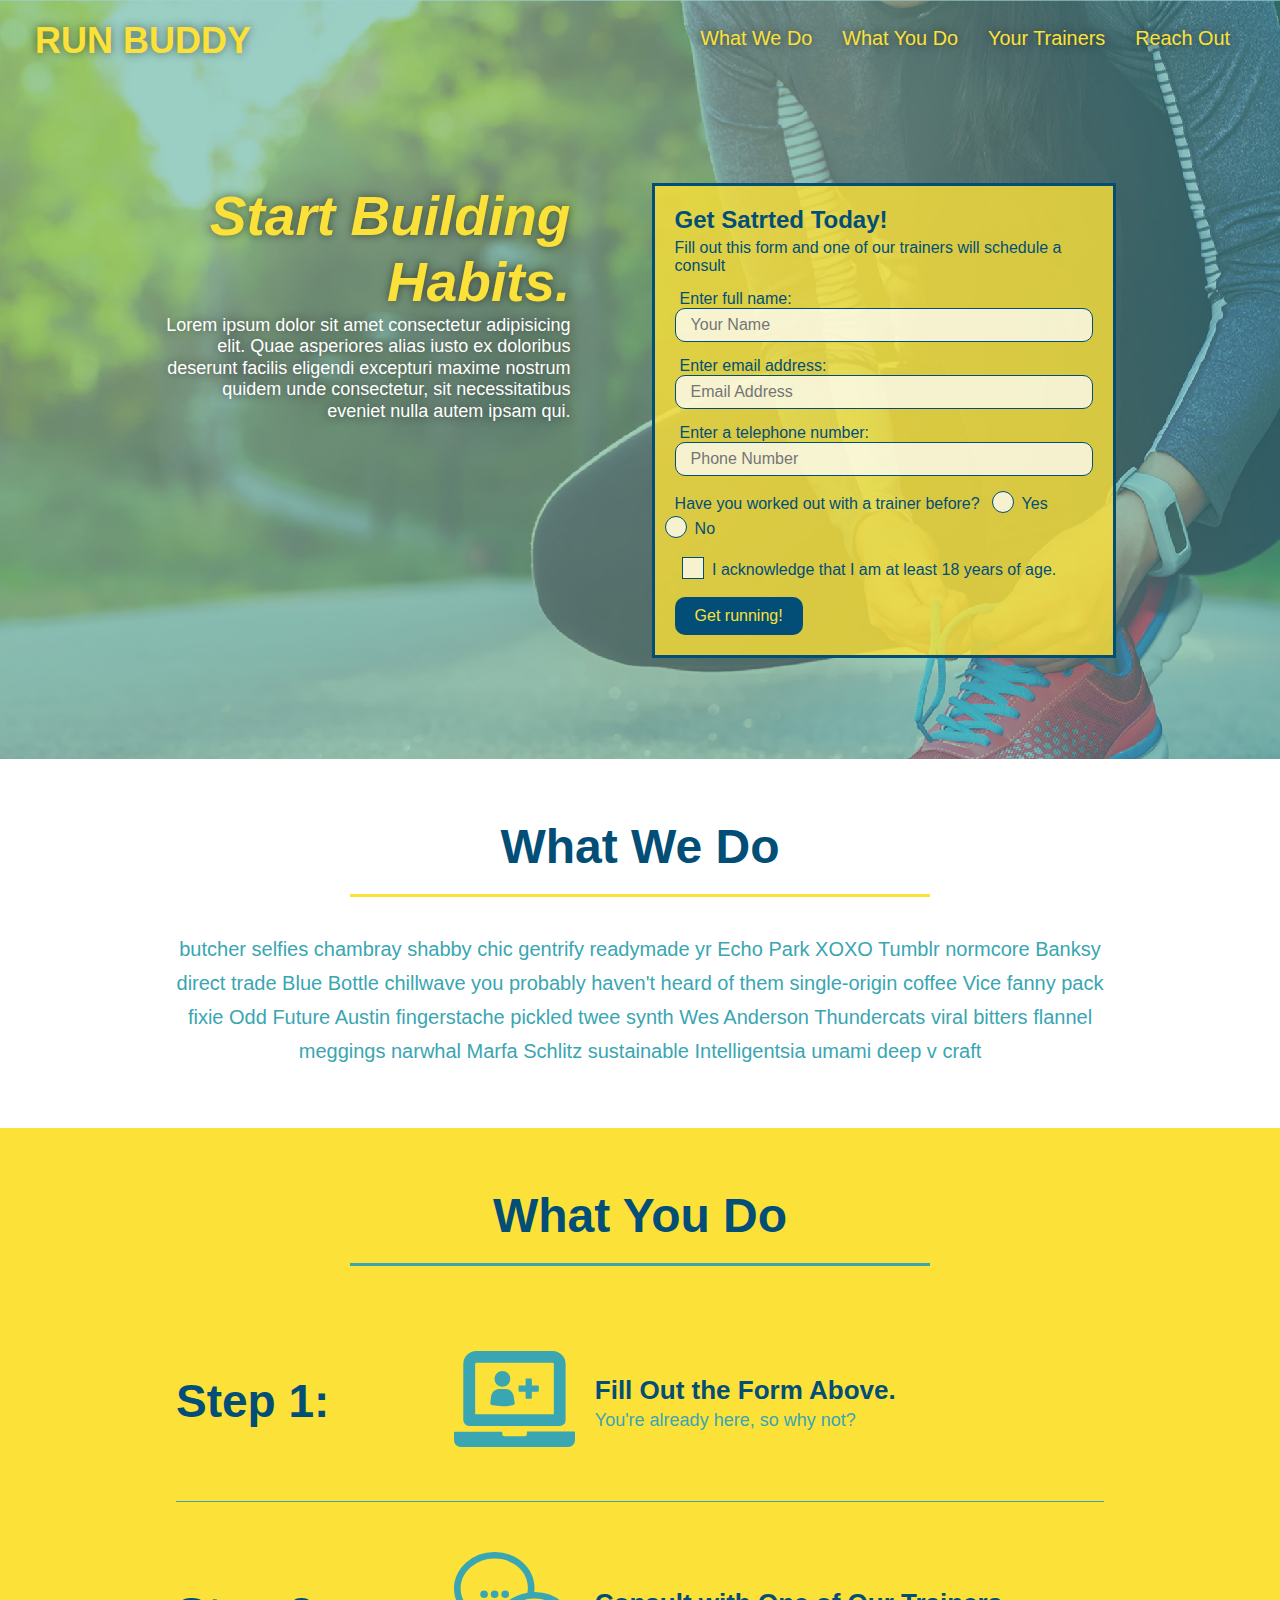
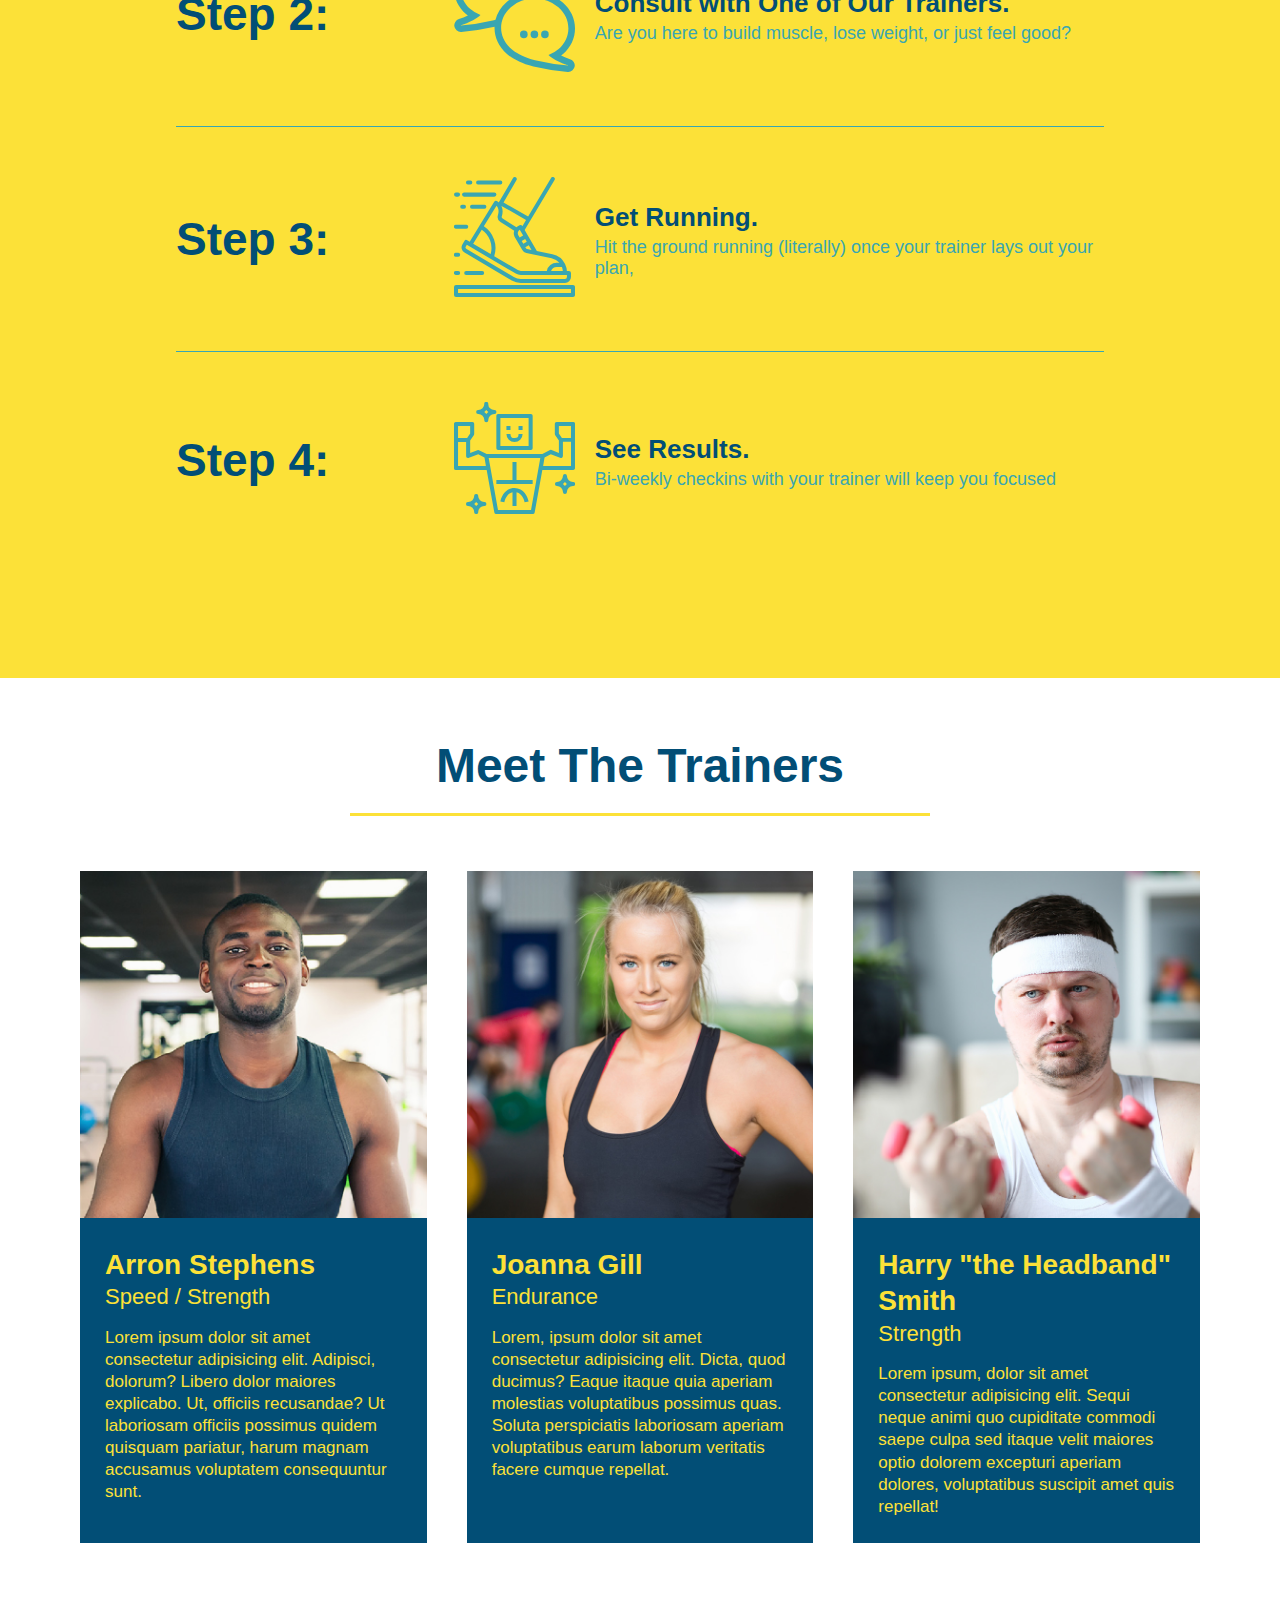
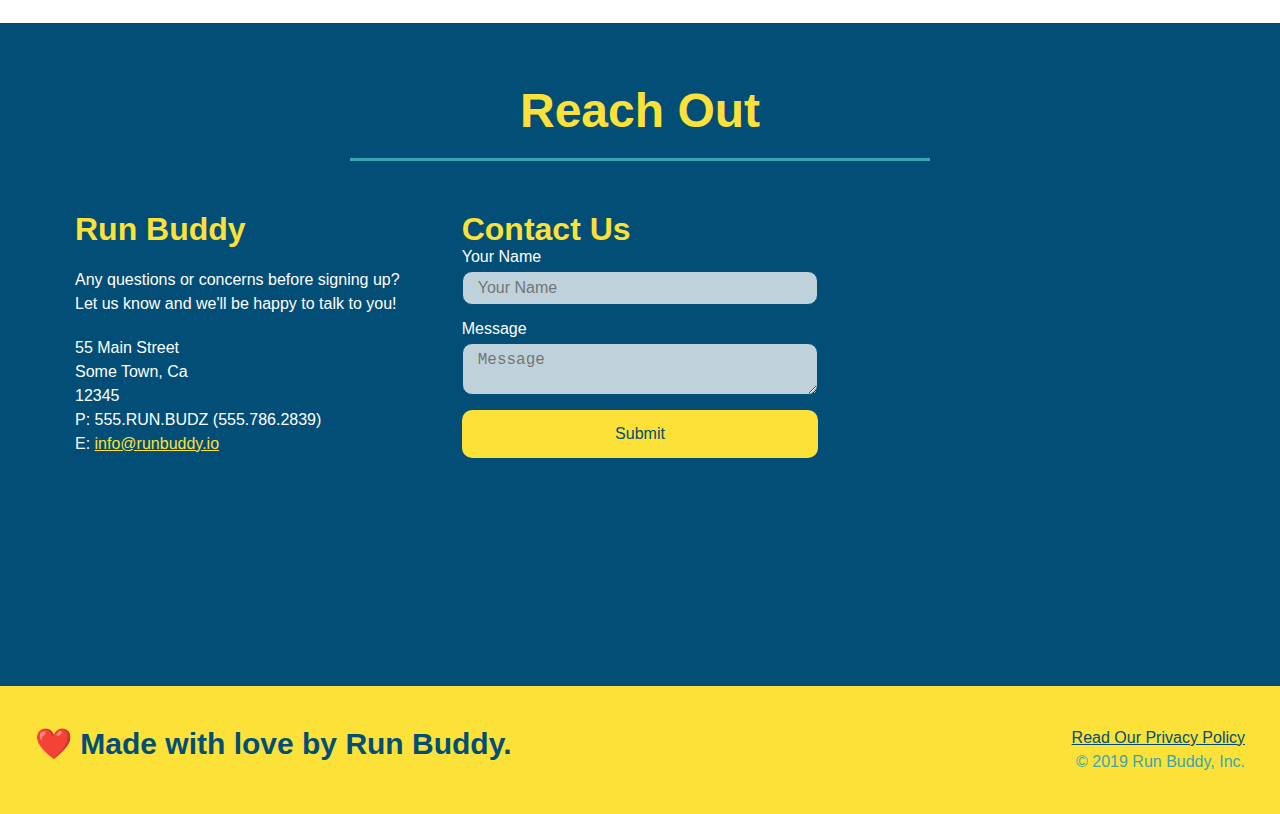
<file: index.html>
<!DOCTYPE html>
<html lang="en">

<head>
    <meta charset="UTF-8" />
    <link rel="stylesheet" href="./assets/css/style.css" />
    <title> Run Buddy</title>
    <meta name="viewport" content="width=device-width, initial-scale=1.0" />
</head>

<body>
    <!--navigation -->
    <header>
        <h1>
            <a href="/">
                RUN BUDDY
            </a>
        </h1>
        <nav>
            <!-- Unordered list element -->
            <ul>
                <!-- List item element -->
                <li>
                    <!-- Anchor element -->
                    <a href="#what-we-do">What We Do</a>
                </li>
                <li>
                    <a href="#what-you-do">What You Do</a>
                </li>
                <li>
                    <a href="#your-trainers">Your Trainers</a>
                </li>
                <li>
                    <a href="#reach-out">Reach Out</a>
                </li>
            </ul>
        </nav>
    </header>

    <!--hero/jumbotron -->
    <section class="hero">
        <div class="hero-cta">
            <h2>
                Start Building Habits.
            </h2>
            <p>
                Lorem ipsum dolor sit amet consectetur adipisicing elit. Quae asperiores alias iusto ex doloribus deserunt facilis eligendi excepturi maxime nostrum quidem unde consectetur, sit necessitatibus eveniet nulla autem ipsam qui.
            </p>
        </div>
        <div class="hero-form">
            <h3>Get Satrted Today!</h3>
            <p>Fill out this form and one of our trainers will schedule a consult</p>
            <form>
                <label for="name">Enter full name:</label>
                <input class="form-input" type="text" placeholder="Your Name" name="name" id="name" />
                <label for="email">Enter email address:</label>
                <input class="form-input" type="email" placeholder="Email Address" name="email" id="email" />
                <label for="phone">Enter a telephone number:</label>
                <input class="form-input" type="tel" placeholder="Phone Number" name="phone" id="phone" />
                <p>
                    Have you worked out with a trainer before?
                    <span class="radio-wrapper">
                      <input type="radio" name="trainer-confirm" id="trainer-yes" />
                      <label for="trainer-yes">Yes</label>
                    </span>
                    <span class="radio-wrapper">
                      <input type="radio" name="trainer-confirm" id="trainer-no" />
                      <label for="trainer-no">No</label>
                    </span>
                  </p>
                  <p>
                    <span class="checkbox-wrapper">
                      <input type="checkbox" name="age-confirm" id="checkbox" />
                      <label for="checkbox">I acknowledge that I am at least 18 years of age.</label>
                    </span>
                  </p>
                <button type="submit">
                    Get running!
                </button>
            </form>
        </div>
    </section>
    <!-- end hero -->

    <!-- "what we do" section -->
    <section id="what-we-do" class="intro">
        <div class="flex-row">
            <h2 class="section-title primary-border">What We Do</h2>
        </div>  
        <div class="flex-row">
            <p>
                butcher selfies chambray shabby chic gentrify readymade yr Echo Park XOXO Tumblr normcore Banksy direct trade Blue
                Bottle chillwave you probably haven't heard of them single-origin coffee Vice fanny pack fixie Odd Future Austin
                fingerstache pickled twee synth Wes Anderson Thundercats viral bitters flannel meggings narwhal Marfa Schlitz
                sustainable Intelligentsia umami deep v craft
            </p>
        </div>
    </section>

    <!-- "What you do" section -->
    <section id="what-you-do" class="steps">
        <div class="flex-row">
            <h2 class="section-title secondary-border">What You Do</h2>
        </div>  
        <div class="step">
            <h3>Step 1:</h3>
            <div class="step-info">
                <div class="step-img">
                    <img src="./assets/images/step-1.svg" alt="" />
                </div>
                <div class="step-text">
                    <h4>Fill Out the Form Above.</h4>
                    <p>You're already here, so why not?</p>
                </div>
            </div>
        </div>
        <div class="step">
            <h3>Step 2:</h3>
            <div class="step-info">
                <div class="step-img">
                    <img src="./assets/images/step-2.svg" alt="" />
                </div>
                <div class="step-text">
                    <h4>Consult with One of Our Trainers.</h4>
                    <p>Are you here to build muscle, lose weight, or just feel good?</p>
                </div>
            </div>
        </div>
        <div class="step">
            <h3>Step 3:</h3>
            <div class="step-info">
                <div class="step-img">
                    <img src="./assets/images/step-3.svg" alt="" />
                </div>
                <div class="step-text">
                    <h4>Get Running.</h4>
                    <p>Hit the ground running (literally) once your trainer lays out your plan,</p>
                </div>
            </div>
        </div>
        <div class="step">
            <h3>Step 4:</h3>
            <div class="step-info">
                <div class="step-img">
                    <img src="./assets/images/step-4.svg" alt="" />
                </div>
                <div class="step-text">
                    <h4>See Results.</h4>
                    <p>Bi-weekly checkins with your trainer will keep you focused</p>
                </div>
            </div>
        </div>
    </section>

    <!-- "meet the trainers" section -->
    <section id="your-trainers">
        <div class="flex-row">
            <h2 class="section-title primary-border">Meet The Trainers</h2>
        </div>
        <div class="trainers">
            <article class="trainer"> 
                <img src="./assets/images/trainer-1.jpg" alt="Arron Stephens in his workout clothes, ready to pump iron" />
                <div class="trainer-bio">
                    <h3 class="trainer-name">Arron Stephens</h3>
                    <h4 class="trainer-role">Speed / Strength</h4>
                    <p>
                        Lorem ipsum dolor sit amet consectetur adipisicing elit. Adipisci, dolorum? Libero dolor maiores explicabo. Ut, officiis recusandae? Ut laboriosam officiis possimus quidem quisquam pariatur, harum magnam accusamus voluptatem consequuntur sunt.
                    </p>
                </div>
            </article>

            <!-- second trainer bio -->
            <article class="trainer">
                <img src="./assets/images/trainer-2.jpg" alt="Joanna Gill cooling off after a workout" />          
                <div class="trainer-bio"> 
                    <h3 class="trainer-name">Joanna Gill</h3>
                    <h4 class="trainer-role">Endurance</h4>
                    <p> 
                        Lorem, ipsum dolor sit amet consectetur adipisicing elit. Dicta, quod ducimus? Eaque itaque quia aperiam molestias voluptatibus possimus quas. Soluta perspiciatis laboriosam aperiam voluptatibus earum laborum veritatis facere cumque repellat.
                    </p>
                </div>
            </article>

            <!-- third trainer bio -->
            <article class="trainer">
                <img src="./assets/images/trainer-3.jpg" alt="Harry Smith wearing a headband and lifting comically small pink weights" />
                <div class="trainer-bio">
                    <h3 class="trainer-name">Harry "the Headband" Smith</h3>
                    <h4 class="trainer-role">Strength</h4>
                    <p>
                        Lorem ipsum, dolor sit amet consectetur adipisicing elit. Sequi neque animi quo cupiditate commodi saepe culpa sed
                        itaque velit maiores optio dolorem excepturi aperiam dolores, voluptatibus suscipit amet quis repellat!
                    </p>
                </div>
            </article>
        </div>
    </section>

    <!-- "reach out" section -->
    <section id="reach-out" class="contact">
        <div class="flex-row">
            <h2 class="section-title secondary-border">Reach Out</h2>
        </div>
        <div class="contact-info">
            <div>
                <h3>Run Buddy</h3>
                <p>
                    Any questions or concerns before signing up?
                    <br />
                    Let us know and we'll be happy to talk to you!
                </p>
                <address>
                    55 Main Street <br/>
                    Some Town, Ca <br/>
                    12345<br />
                    P: 555.RUN.BUDZ (555.786.2839)<br/>
                    E: <a href="mailto:info@runbuddy.io">info@runbuddy.io</a>
                </address>
            </div>
            <div class="contact-form">
                <h3>Contact Us</h3>
                <form>
                    <label for="contact-name">Your Name</label>
                    <input type="text" id="contact-name" placeholder="Your Name" />
                
                    <label for="contact-message">Message</label>
                    <textarea id="contact-message" placeholder="Message"></textarea>
                
                    <button type="submit">Submit</button>
                </form>
            </div>
                <iframe src="https://www.google.com/maps/embed?pb=!1m18!1m12!1m3!1d12893.16926324032!2d-115.20320183268728!3d36.1107355633388!2m3!1f0!2f0!3f0!3m2!1i1024!2i768!4f13.1!3m3!1m2!1s0x80c8c79e25dcf5c9%3A0x8f3a183665f16c0!2sChick-fil-A%20Flamingo%20%26%20Valley%20View!5e0!3m2!1sen!2sus!4v1627257425499!5m2!1sen!2sus" 
                width="400" 
                height="400" 
                style="border:0;" 
                allowfullscreen="" 
                loading="lazy">
                </iframe>
        </div>
    </section>

    <!-- footer -->
    <footer>
        <h2>❤️ Made with love by Run Buddy.</h2>
        <div>
            <a href="./privacy-policy.html">Read Our Privacy Policy</a><br />
            &copy; 2019 Run Buddy, Inc.
        </div>
    </footer>
</body>

</html>
</file>
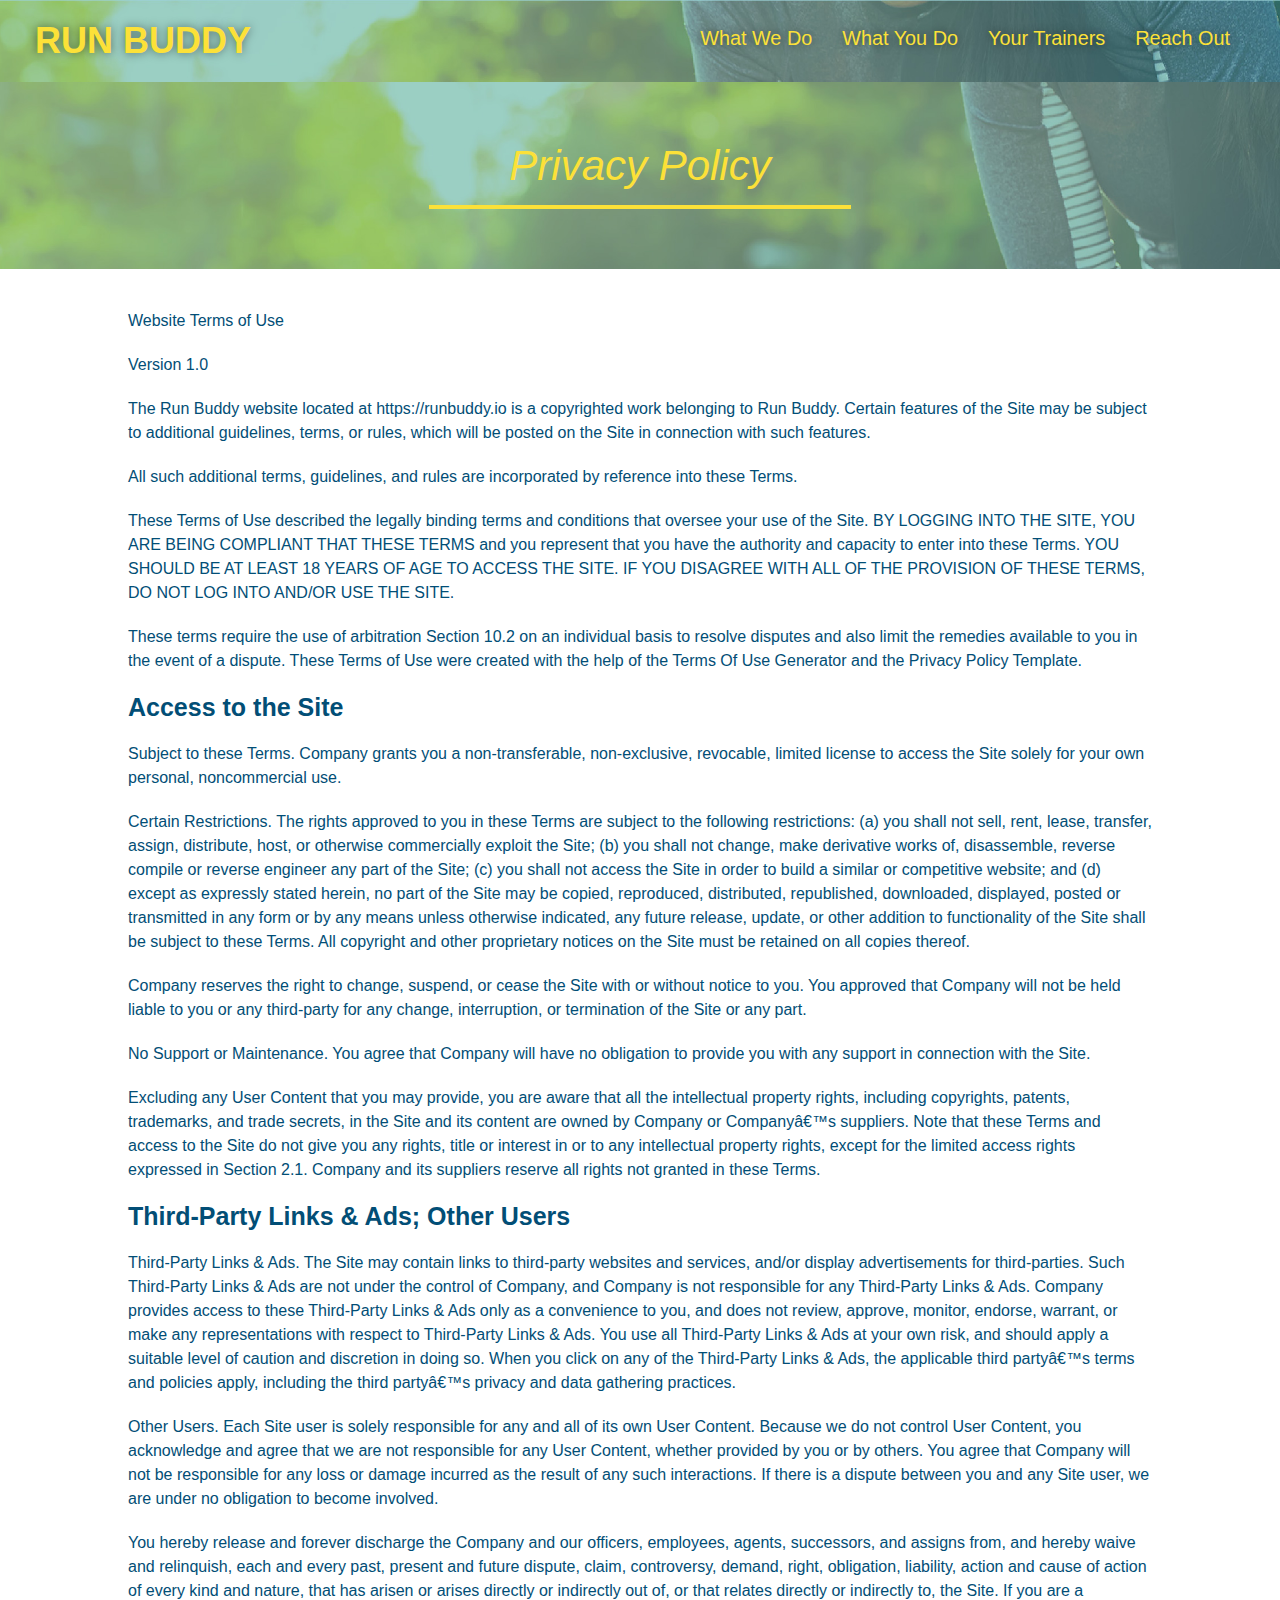
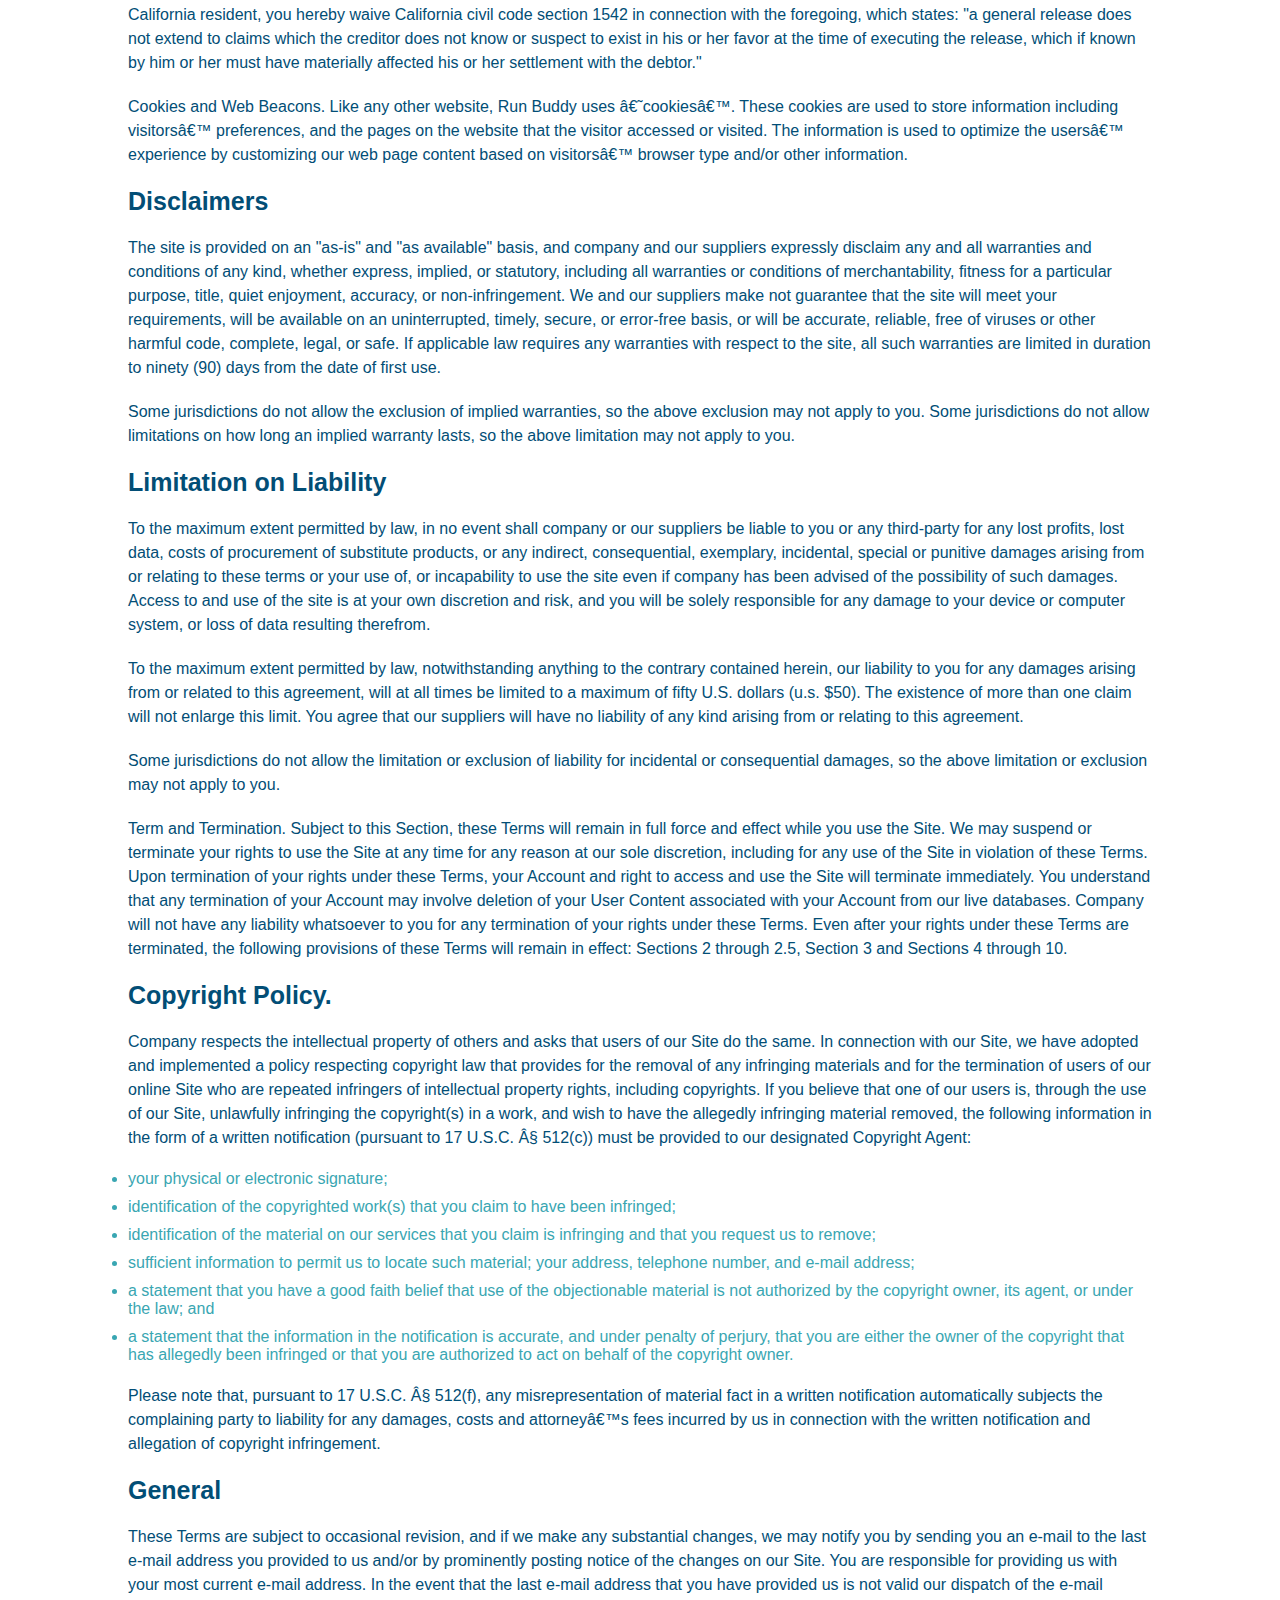
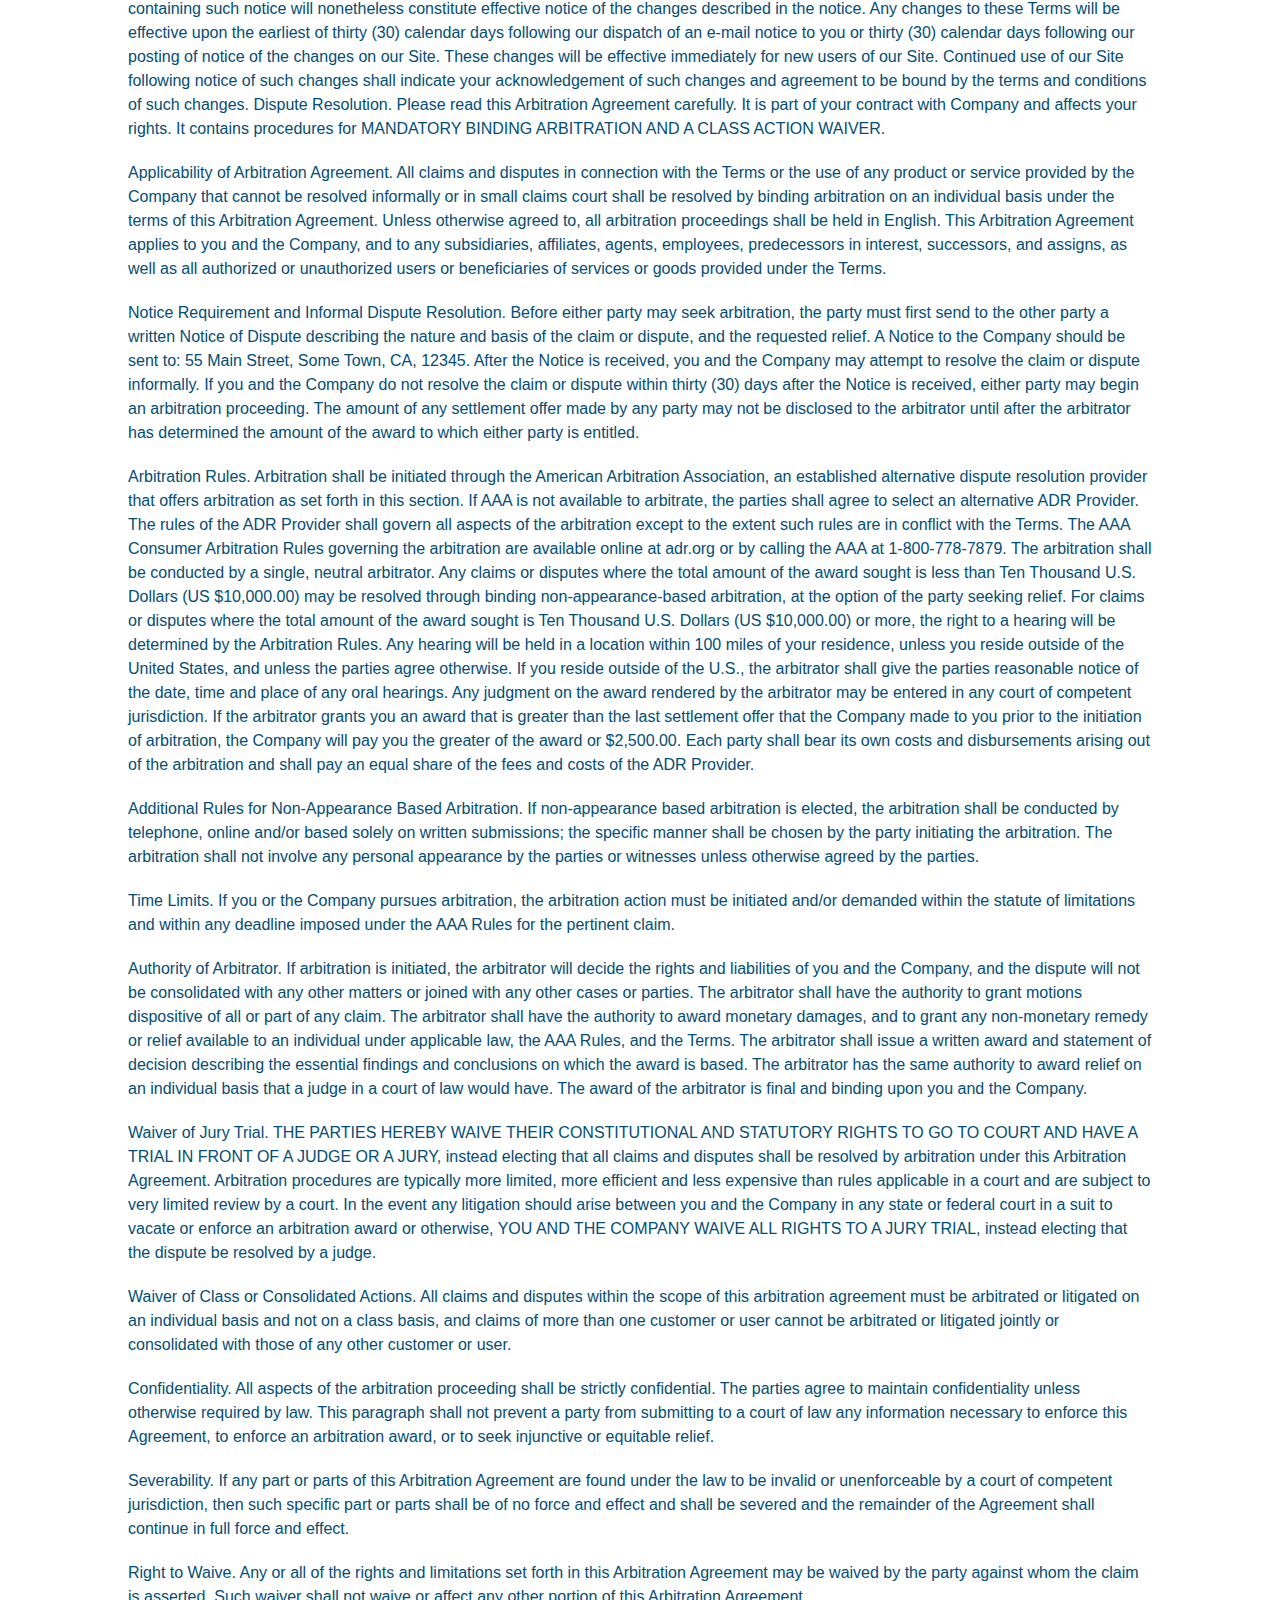
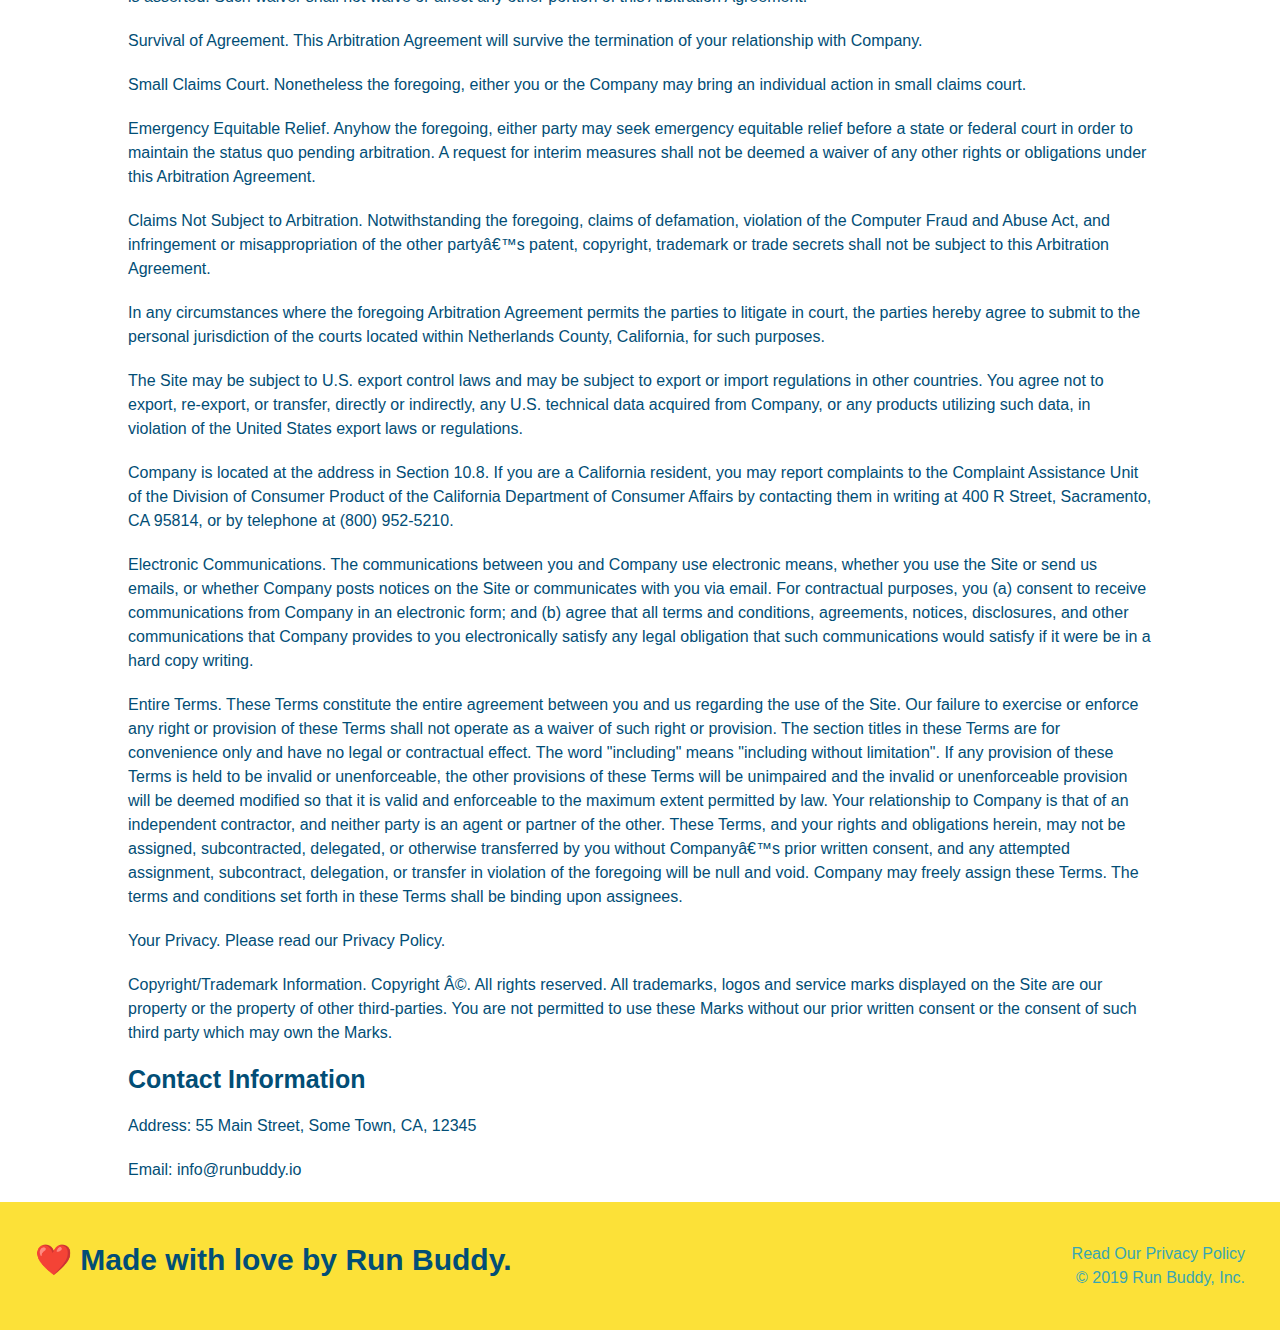
<file: privacy-policy.html>
<!DOCTYPE html>
<html lang="en">    
    <head>
        <meta charset="UTF-8" />
        <link rel="stylesheet" href="./assets/css/style.css" />
        <link rel="stylesheet" href="./assets/css/secondary-styles.css" />
        <title>Privacy Policy - Run Buddy</title>
        <meta name="viewport" content="width=device-width, initial-scale=1.0" />
    </head>
    <body>  
        <!--navigation -->
        <header>
            <h1>
                <a href="./index.html">
                    RUN BUDDY
                </a>
            </h1>
            <nav>
                <!-- Unordered list element -->
                <ul>
                    <!-- List item element -->
                    <li>
                        <!-- Anchor element -->
                        <a href="./index.html#what-we-do">What We Do</a>
                    </li>
                    <li>
                        <a href="./index.html#what-you-do">What You Do</a>
                    </li>
                    <li>
                        <a href="./index.html#your-trainers">Your Trainers</a>
                    </li>
                    <li>
                        <a href="./index.html#reach-out">Reach Out</a>
                    </li>
                </ul>
            </nav>
        </header>
        <section class="hero">
            <h2 class="page-title">
                Privacy Policy
            </h2>   

        </section>
        <article class="secondary-content">   
            
            <p>
                Website Terms of Use
            </p>

            <p>
                Version 1.0
            </p>

            <p>
                The Run Buddy website located at https://runbuddy.io is a copyrighted work belonging to Run Buddy. Certain
                features of the Site may be subject to additional guidelines, terms, or rules, which will be posted on the Site
                in connection with such features.
            </p>

            <p>
                All such additional terms, guidelines, and rules are incorporated by reference into these Terms.
            </p>

            <p>
                These Terms of Use described the legally binding terms and conditions that oversee your use of the Site. BY
                LOGGING INTO THE SITE, YOU ARE BEING COMPLIANT THAT THESE TERMS and you represent that you have the authority
                and capacity to enter into these Terms. YOU SHOULD BE AT LEAST 18 YEARS OF AGE TO ACCESS THE SITE. IF YOU
                DISAGREE WITH ALL OF THE PROVISION OF THESE TERMS, DO NOT LOG INTO AND/OR USE THE SITE.
            </p>

            <p>
                These terms require the use of arbitration Section 10.2 on an individual basis to resolve disputes and also
                limit the remedies available to you in the event of a dispute. These Terms of Use were created with the help of
                the Terms Of Use Generator and the Privacy Policy Template.
            </p>

            <h3>
                Access to the Site
            </h3>

            <p>
                Subject to these Terms. Company grants you a non-transferable, non-exclusive, revocable, limited license to
                access the Site solely for your own personal, noncommercial use.
            </p>

            <p>
                Certain Restrictions. The rights approved to you in these Terms are subject to the following restrictions: (a)
                you shall not sell, rent, lease, transfer, assign, distribute, host, or otherwise commercially exploit the Site;
                (b) you shall not change, make derivative works of, disassemble, reverse compile or reverse engineer any part of
                the Site; (c) you shall not access the Site in order to build a similar or competitive website; and (d) except
                as expressly stated herein, no part of the Site may be copied, reproduced, distributed, republished, downloaded,
                displayed, posted or transmitted in any form or by any means unless otherwise indicated, any future release,
                update, or other addition to functionality of the Site shall be subject to these Terms. All copyright and other
                proprietary notices on the Site must be retained on all copies thereof.
            </p>

            <p>
                Company reserves the right to change, suspend, or cease the Site with or without notice to you. You approved
                that Company will not be held liable to you or any third-party for any change, interruption, or termination of
                the Site or any part.
            </p>

            <p>
                No Support or Maintenance. You agree that Company will have no obligation to provide you with any support in
                connection with the Site.
            </p>

            <p>
                Excluding any User Content that you may provide, you are aware that all the intellectual property rights,
                including copyrights, patents, trademarks, and trade secrets, in the Site and its content are owned by Company
                or Companyâ€™s suppliers. Note that these Terms and access to the Site do not give you any rights, title or
                interest in or to any intellectual property rights, except for the limited access rights expressed in Section
                2.1. Company and its suppliers reserve all rights not granted in these Terms.
            </p>

            <h3>
                Third-Party Links & Ads; Other Users
            </h3>

            <p>
                Third-Party Links & Ads. The Site may contain links to third-party websites and services, and/or display
                advertisements for third-parties. Such Third-Party Links & Ads are not under the control of Company, and Company
                is not responsible for any Third-Party Links & Ads. Company provides access to these Third-Party Links & Ads
                only as a convenience to you, and does not review, approve, monitor, endorse, warrant, or make any
                representations with respect to Third-Party Links & Ads. You use all Third-Party Links & Ads at your own risk,
                and should apply a suitable level of caution and discretion in doing so. When you click on any of the
                Third-Party Links & Ads, the applicable third partyâ€™s terms and policies apply, including the third partyâ€™s
                privacy and data gathering practices.
            </p>

            <p>
                Other Users. Each Site user is solely responsible for any and all of its own User Content. Because we do not
                control User Content, you acknowledge and agree that we are not responsible for any User Content, whether
                provided by you or by others. You agree that Company will not be responsible for any loss or damage incurred as
                the result of any such interactions. If there is a dispute between you and any Site user, we are under no
                obligation to become involved.
            </p>

            <p>
                You hereby release and forever discharge the Company and our officers, employees, agents, successors, and
                assigns from, and hereby waive and relinquish, each and every past, present and future dispute, claim,
                controversy, demand, right, obligation, liability, action and cause of action of every kind and nature, that has
                arisen or arises directly or indirectly out of, or that relates directly or indirectly to, the Site. If you are
                a California resident, you hereby waive California civil code section 1542 in connection with the foregoing,
                which states: "a general release does not extend to claims which the creditor does not know or suspect to exist
                in his or her favor at the time of executing the release, which if known by him or her must have materially
                affected his or her settlement with the debtor."
            </p>

            <p>
                Cookies and Web Beacons. Like any other website, Run Buddy uses â€˜cookiesâ€™. These cookies are used to store
                information including visitorsâ€™ preferences, and the pages on the website that the visitor accessed or visited.
                The information is used to optimize the usersâ€™ experience by customizing our web page content based on visitorsâ€™
                browser type and/or other information.
            </p>

            <h3>
                Disclaimers
            </h3>

            <p>
                The site is provided on an "as-is" and "as available" basis, and company and our suppliers expressly disclaim
                any and all warranties and conditions of any kind, whether express, implied, or statutory, including all
                warranties or conditions of merchantability, fitness for a particular purpose, title, quiet enjoyment, accuracy,
                or non-infringement. We and our suppliers make not guarantee that the site will meet your requirements, will be
                available on an uninterrupted, timely, secure, or error-free basis, or will be accurate, reliable, free of
                viruses or other harmful code, complete, legal, or safe. If applicable law requires any warranties with respect
                to the site, all such warranties are limited in duration to ninety (90) days from the date of first use.
            </p>

            <p>
                Some jurisdictions do not allow the exclusion of implied warranties, so the above exclusion may not apply to
                you. Some jurisdictions do not allow limitations on how long an implied warranty lasts, so the above limitation
                may not apply to you.
            </p>

            <h3>
                Limitation on Liability
            </h3>

            <p>
                To the maximum extent permitted by law, in no event shall company or our suppliers be liable to you or any
                third-party for any lost profits, lost data, costs of procurement of substitute products, or any indirect,
                consequential, exemplary, incidental, special or punitive damages arising from or relating to these terms or
                your use of, or incapability to use the site even if company has been advised of the possibility of such
                damages. Access to and use of the site is at your own discretion and risk, and you will be solely responsible
                for any damage to your device or computer system, or loss of data resulting therefrom.
            </p>

            <p>
                To the maximum extent permitted by law, notwithstanding anything to the contrary contained herein, our liability
                to you for any damages arising from or related to this agreement, will at all times be limited to a maximum of
                fifty U.S. dollars (u.s. $50). The existence of more than one claim will not enlarge this limit. You agree that
                our suppliers will have no liability of any kind arising from or relating to this agreement.
            </p>

            <p>
                Some jurisdictions do not allow the limitation or exclusion of liability for incidental or consequential
                damages, so the above limitation or exclusion may not apply to you.
            </p>

            <p>
                Term and Termination. Subject to this Section, these Terms will remain in full force and effect while you use
                the Site. We may suspend or terminate your rights to use the Site at any time for any reason at our sole
                discretion, including for any use of the Site in violation of these Terms. Upon termination of your rights under
                these Terms, your Account and right to access and use the Site will terminate immediately. You understand that
                any termination of your Account may involve deletion of your User Content associated with your Account from our
                live databases. Company will not have any liability whatsoever to you for any termination of your rights under
                these Terms. Even after your rights under these Terms are terminated, the following provisions of these Terms
                will remain in effect: Sections 2 through 2.5, Section 3 and Sections 4 through 10.
            </p>

            <h3>
                Copyright Policy.
            </h3>

            <p>
                Company respects the intellectual property of others and asks that users of our Site do the same. In connection
                with our Site, we have adopted and implemented a policy respecting copyright law that provides for the removal
                of any infringing materials and for the termination of users of our online Site who are repeated infringers of
                intellectual property rights, including copyrights. If you believe that one of our users is, through the use of
                our Site, unlawfully infringing the copyright(s) in a work, and wish to have the allegedly infringing material
                removed, the following information in the form of a written notification (pursuant to 17 U.S.C. Â§ 512(c)) must
                be provided to our designated Copyright Agent:
            </p>

            <ul>
                <li>
                your physical or electronic signature;
                </li>
                <li>
                identification of the copyrighted work(s) that you claim to have been infringed;
                </li>
                <li>
                identification of the material on our services that you claim is infringing and that you request us to remove;
                </li>
                <li>
                sufficient information to permit us to locate such material; your address, telephone number, and e-mail
                address;
                </li>
                <li>
                a statement that you have a good faith belief that use of the objectionable material is not authorized by the
                copyright owner, its agent, or under the law; and
                </li>
                <li>
                a statement that the information in the notification is accurate, and under penalty of perjury, that you are
                either the owner of the copyright that has allegedly been infringed or that you are authorized to act on
                behalf of the copyright owner.
                </li>
            </ul>

            <p>
                Please note that, pursuant to 17 U.S.C. Â§ 512(f), any misrepresentation of material fact in a written
                notification automatically subjects the complaining party to liability for any damages, costs and attorneyâ€™s
                fees incurred by us in connection with the written notification and allegation of copyright infringement.
            </p>

            <h3>
                General
            </h3>

            <p>
                These Terms are subject to occasional revision, and if we make any substantial changes, we may notify you by
                sending you an e-mail to the last e-mail address you provided to us and/or by prominently posting notice of the
                changes on our Site. You are responsible for providing us with your most current e-mail address. In the event
                that the last e-mail address that you have provided us is not valid our dispatch of the e-mail containing such
                notice will nonetheless constitute effective notice of the changes described in the notice. Any changes to these
                Terms will be effective upon the earliest of thirty (30) calendar days following our dispatch of an e-mail
                notice to you or thirty (30) calendar days following our posting of notice of the changes on our Site. These
                changes will be effective immediately for new users of our Site. Continued use of our Site following notice of
                such changes shall indicate your acknowledgement of such changes and agreement to be bound by the terms and
                conditions of such changes. Dispute Resolution. Please read this Arbitration Agreement carefully. It is part of
                your contract with Company and affects your rights. It contains procedures for MANDATORY BINDING ARBITRATION AND
                A CLASS ACTION WAIVER.
            </p>

            <p>
                Applicability of Arbitration Agreement. All claims and disputes in connection with the Terms or the use of any
                product or service provided by the Company that cannot be resolved informally or in small claims court shall be
                resolved by binding arbitration on an individual basis under the terms of this Arbitration Agreement. Unless
                otherwise agreed to, all arbitration proceedings shall be held in English. This Arbitration Agreement applies to
                you and the Company, and to any subsidiaries, affiliates, agents, employees, predecessors in interest,
                successors, and assigns, as well as all authorized or unauthorized users or beneficiaries of services or goods
                provided under the Terms.
            </p>

            <p>
                Notice Requirement and Informal Dispute Resolution. Before either party may seek arbitration, the party must
                first send to the other party a written Notice of Dispute describing the nature and basis of the claim or
                dispute, and the requested relief. A Notice to the Company should be sent to: 55 Main Street, Some Town, CA,
                12345. After the Notice is received, you and the Company may attempt to resolve the claim or dispute informally.
                If you and the Company do not resolve the claim or dispute within thirty (30) days after the Notice is received,
                either party may begin an arbitration proceeding. The amount of any settlement offer made by any party may not
                be disclosed to the arbitrator until after the arbitrator has determined the amount of the award to which either
                party is entitled.
            </p>

            <p>
                Arbitration Rules. Arbitration shall be initiated through the American Arbitration Association, an established
                alternative dispute resolution provider that offers arbitration as set forth in this section. If AAA is not
                available to arbitrate, the parties shall agree to select an alternative ADR Provider. The rules of the ADR
                Provider shall govern all aspects of the arbitration except to the extent such rules are in conflict with the
                Terms. The AAA Consumer Arbitration Rules governing the arbitration are available online at adr.org or by
                calling the AAA at 1-800-778-7879. The arbitration shall be conducted by a single, neutral arbitrator. Any
                claims or disputes where the total amount of the award sought is less than Ten Thousand U.S. Dollars (US
                $10,000.00) may be resolved through binding non-appearance-based arbitration, at the option of the party seeking
                relief. For claims or disputes where the total amount of the award sought is Ten Thousand U.S. Dollars (US
                $10,000.00) or more, the right to a hearing will be determined by the Arbitration Rules. Any hearing will be
                held in a location within 100 miles of your residence, unless you reside outside of the United States, and
                unless the parties agree otherwise. If you reside outside of the U.S., the arbitrator shall give the parties
                reasonable notice of the date, time and place of any oral hearings. Any judgment on the award rendered by the
                arbitrator may be entered in any court of competent jurisdiction. If the arbitrator grants you an award that is
                greater than the last settlement offer that the Company made to you prior to the initiation of arbitration, the
                Company will pay you the greater of the award or $2,500.00. Each party shall bear its own costs and
                disbursements arising out of the arbitration and shall pay an equal share of the fees and costs of the ADR
                Provider.
            </p>

            <p>
                Additional Rules for Non-Appearance Based Arbitration. If non-appearance based arbitration is elected, the
                arbitration shall be conducted by telephone, online and/or based solely on written submissions; the specific
                manner shall be chosen by the party initiating the arbitration. The arbitration shall not involve any personal
                appearance by the parties or witnesses unless otherwise agreed by the parties.
            </p>

            <p>
                Time Limits. If you or the Company pursues arbitration, the arbitration action must be initiated and/or demanded
                within the statute of limitations and within any deadline imposed under the AAA Rules for the pertinent claim.
            </p>

            <p>
                Authority of Arbitrator. If arbitration is initiated, the arbitrator will decide the rights and liabilities of
                you and the Company, and the dispute will not be consolidated with any other matters or joined with any other
                cases or parties. The arbitrator shall have the authority to grant motions dispositive of all or part of any
                claim. The arbitrator shall have the authority to award monetary damages, and to grant any non-monetary remedy
                or relief available to an individual under applicable law, the AAA Rules, and the Terms. The arbitrator shall
                issue a written award and statement of decision describing the essential findings and conclusions on which the
                award is based. The arbitrator has the same authority to award relief on an individual basis that a judge in a
                court of law would have. The award of the arbitrator is final and binding upon you and the Company.
            </p>

            <p>
                Waiver of Jury Trial. THE PARTIES HEREBY WAIVE THEIR CONSTITUTIONAL AND STATUTORY RIGHTS TO GO TO COURT AND HAVE
                A TRIAL IN FRONT OF A JUDGE OR A JURY, instead electing that all claims and disputes shall be resolved by
                arbitration under this Arbitration Agreement. Arbitration procedures are typically more limited, more efficient
                and less expensive than rules applicable in a court and are subject to very limited review by a court. In the
                event any litigation should arise between you and the Company in any state or federal court in a suit to vacate
                or enforce an arbitration award or otherwise, YOU AND THE COMPANY WAIVE ALL RIGHTS TO A JURY TRIAL, instead
                electing that the dispute be resolved by a judge.
            </p>

            <p>
                Waiver of Class or Consolidated Actions. All claims and disputes within the scope of this arbitration agreement
                must be arbitrated or litigated on an individual basis and not on a class basis, and claims of more than one
                customer or user cannot be arbitrated or litigated jointly or consolidated with those of any other customer or
                user.
            </p>

            <p>
                Confidentiality. All aspects of the arbitration proceeding shall be strictly confidential. The parties agree to
                maintain confidentiality unless otherwise required by law. This paragraph shall not prevent a party from
                submitting to a court of law any information necessary to enforce this Agreement, to enforce an arbitration
                award, or to seek injunctive or equitable relief.
            </p>

            <p>
                Severability. If any part or parts of this Arbitration Agreement are found under the law to be invalid or
                unenforceable by a court of competent jurisdiction, then such specific part or parts shall be of no force and
                effect and shall be severed and the remainder of the Agreement shall continue in full force and effect.
            </p>

            <p>
                Right to Waive. Any or all of the rights and limitations set forth in this Arbitration Agreement may be waived
                by the party against whom the claim is asserted. Such waiver shall not waive or affect any other portion of this
                Arbitration Agreement.
            </p>

            <p>
                Survival of Agreement. This Arbitration Agreement will survive the termination of your relationship with
                Company.
            </p>

            <p>
                Small Claims Court. Nonetheless the foregoing, either you or the Company may bring an individual action in small
                claims court.
            </p>

            <p>
                Emergency Equitable Relief. Anyhow the foregoing, either party may seek emergency equitable relief before a
                state or federal court in order to maintain the status quo pending arbitration. A request for interim measures
                shall not be deemed a waiver of any other rights or obligations under this Arbitration Agreement.
            </p>

            <p>
                Claims Not Subject to Arbitration. Notwithstanding the foregoing, claims of defamation, violation of the
                Computer Fraud and Abuse Act, and infringement or misappropriation of the other partyâ€™s patent, copyright,
                trademark or trade secrets shall not be subject to this Arbitration Agreement.
            </p>

            <p>
                In any circumstances where the foregoing Arbitration Agreement permits the parties to litigate in court, the
                parties hereby agree to submit to the personal jurisdiction of the courts located within Netherlands County,
                California, for such purposes.
            </p>

            <p>
                The Site may be subject to U.S. export control laws and may be subject to export or import regulations in other
                countries. You agree not to export, re-export, or transfer, directly or indirectly, any U.S. technical data
                acquired from Company, or any products utilizing such data, in violation of the United States export laws or
                regulations.
            </p>

            <p>
                Company is located at the address in Section 10.8. If you are a California resident, you may report complaints
                to the Complaint Assistance Unit of the Division of Consumer Product of the California Department of Consumer
                Affairs by contacting them in writing at 400 R Street, Sacramento, CA 95814, or by telephone at (800) 952-5210.
            </p>

            <p>
                Electronic Communications. The communications between you and Company use electronic means, whether you use the
                Site or send us emails, or whether Company posts notices on the Site or communicates with you via email. For
                contractual purposes, you (a) consent to receive communications from Company in an electronic form; and (b)
                agree that all terms and conditions, agreements, notices, disclosures, and other communications that Company
                provides to you electronically satisfy any legal obligation that such communications would satisfy if it were be
                in a hard copy writing.
            </p>

            <p>
                Entire Terms. These Terms constitute the entire agreement between you and us regarding the use of the Site. Our
                failure to exercise or enforce any right or provision of these Terms shall not operate as a waiver of such right
                or provision. The section titles in these Terms are for convenience only and have no legal or contractual
                effect. The word "including" means "including without limitation". If any provision of these Terms is held to be
                invalid or unenforceable, the other provisions of these Terms will be unimpaired and the invalid or
                unenforceable provision will be deemed modified so that it is valid and enforceable to the maximum extent
                permitted by law. Your relationship to Company is that of an independent contractor, and neither party is an
                agent or partner of the other. These Terms, and your rights and obligations herein, may not be assigned,
                subcontracted, delegated, or otherwise transferred by you without Companyâ€™s prior written consent, and any
                attempted assignment, subcontract, delegation, or transfer in violation of the foregoing will be null and void.
                Company may freely assign these Terms. The terms and conditions set forth in these Terms shall be binding upon
                assignees.
            </p>

            <p>
                Your Privacy. Please read our Privacy Policy.
            </p>

            <p>
                Copyright/Trademark Information. Copyright Â©. All rights reserved. All trademarks, logos and service marks
                displayed on the Site are our property or the property of other third-parties. You are not permitted to use
                these Marks without our prior written consent or the consent of such third party which may own the Marks.
            </p>

            <h3>
                Contact Information
            </h3>

            <p>
                Address: 55 Main Street, Some Town, CA, 12345
            </p>

            <p>
                Email: info@runbuddy.io
            </p>

        </article>
         <!-- footer -->
        <footer>
            <h2>❤️ Made with love by Run Buddy.</h2>
            <div>
                Read Our Privacy Policy<br />
                &copy; 2019 Run Buddy, Inc.
            </div>
        </footer>
    </body>
</html>
</file>
<file: assets/css/style.css>
:root {
  --primary-color: #fce138;
  --secondary-color: #024e76;
  --tertiary-color: #39a6b2;
}

* {
  margin: 0;
  padding: 0;
  box-sizing: border-box;
}

body {
  color: var(--tertiary-color);
  font-family: Helvetica, arial, sans-serif;
}

/* Apply styles to <header> */
header {
  padding: 20px 35px;
  background-color: var(--tertiary-color);
  display: flex;
  justify-content: space-between;
  flex-wrap: wrap;
  position: -webkit-sticky;
  position: sticky;
  top: 0;
  background-image: url("../images/hero-bg.jpg");
  background-size: cover;
  background-position: center;
  background-attachment: fixed;
  background-position: 80%;
  z-index: 9999;
}

header h1 {
  font-weight: bold;
  font-size: 36px;
  color: var(--primary-color);
  margin: 0;
  text-shadow: 0 0 10px rgba(0, 0, 0, 0.5);
}

header a {
  text-decoration: none;
  color: var(--primary-color);
}

header nav {
  margin: 7px 0;
}

header nav ul {
  display: flex;
  flex-wrap: wrap;
  justify-content: space-between;
  align-items: center;
  list-style: none;
}

header nav ul li a {
  padding: 10px 15px;
  font-weight: lighter;
  font-size: 1.55vw;
  text-shadow: 0 0 10px rgba(0, 0, 0, 0.5);
}

header nav ul li a:hover {
  background: var(--primary-color);
  color: var(--secondary-color);
  border-radius: 15px;
  text-shadow: none;
}

footer {
  background: var(--primary-color);
  width: 100%;
  padding: 40px 35px;
  display: flex;
  justify-content: space-between;
  flex-wrap: wrap;
}

footer h2 {
  color: var(--secondary-color);
  font-size: 30px;
  margin: 0;
}

footer div {
  line-height: 1.5;
  text-align: right;
}

footer a {
  color: var(--secondary-color);
}

section {
  padding: 60px;
}

/* Hero Style Start */
.hero {
  background-image: url("../images/hero-bg.jpg");
  background-size: cover;
  background-position: center;
  display: flex;
  justify-content: center;
  flex-wrap: wrap;
  align-items: flex-start;
  background-attachment: fixed;
  background-position: 80%;
}

.hero-cta {
  width: 35%;
  text-align: right;
  margin: 3.5%;
  color: #fff;
  font-size: 18px;
  line-height: 1.2;
  text-shadow: 0 0 10px rgba(0, 0, 0, 0.5);
}

.hero-cta h2 {
  font-style: italic;
  font-size: 55px;
  color: var(--primary-color);
}

.hero-form {
  border: 3px solid var(--secondary-color);
  padding: 20px;
  color: var(--secondary-color);
  width: 40%;
  margin: 3.5%;
  background-color: rgba(252, 225, 56, 0.8);
}

.hero-form h3 {
  font-size: 24px;
  margin: 0;
}

.hero-form p {
  margin: 5px 0 15px 0;
}

.form-input {
  border: 1px solid var(--secondary-color);
  display: block;
  padding: 7px 15px;
  font-size: 16px;
  color: var(--secondary-color);
  width: 100%;
  margin-bottom: 15px;
  border-radius: 10px;
  background-color: rgba(255, 255, 255, 0.75);
}

.form-input:focus {
  background-color: rgba(255, 255, 255, 1);
  outline: none;
}

.hero-form label {
  margin: 0 5px;
}

.hero-form button {
  background-color: var(--secondary-color);
  color: var(--primary-color);
  padding: 10px 20px;
  border: none;
  font-size: 16px;
  border-radius: 10px;
}

.hero-form button:hover {
  background-color: var(--tertiary-color);
}
/* HERO STYLES END */

.intro p {
  line-height: 1.7;
  color: var(--tertiary-color);
  width: 80%;
  font-size: 20px;
  margin: 0 auto;
  text-align: center;
}

.steps {
  background: var(--primary-color);
}

.section-title {
  font-size: 48px;
  color: var(--secondary-color);
  border-bottom: 3px solid;
  padding-bottom: 20px;
  text-align: center;
  margin: 0 auto 35px auto;
  width: 50%;
}

.primary-border {
  border-color: var(--primary-color);
}

.secondary-border {
  border-color: var(--tertiary-color);
}

.step h3 {
  color: var(--secondary-color);
  font-size: 46px;
  flex: 1 30%;
}

.step-info {
  flex: 2 70%;
  display: flex;
  flex-wrap: wrap;
  align-items: center;
}

.step-text p {
  color: var(--tertiary-color);
  font-size: 18px;
}

.step-text h4 {
  font-size: 26px;
  line-height: 1.5;
  color: var(--secondary-color);
}

.step {
  margin: 50px auto;
  padding-bottom: 50px;
  width: 80%;
  display: flex;
  flex-wrap: wrap;
  align-items: center;
  justify-content: space-between;
}

.step:not(:last-child) {
  border-bottom: 1px solid var(--tertiary-color);
}

.step-img {
  flex: 1 12%;
  margin-right: 20px;
}

.step-text {
  flex: 12;
}

.step-img img {
  max-width: 100%;
}

.trainers {
  width: 100%;
  margin: 0 auto;
  display: flex;
  flex-wrap: wrap;
  justify-content: space-around;
}
.trainer {
  margin: 20px;
  background: var(--secondary-color);
  color: var(--primary-color);
  flex: 1;
}

.trainer img {
  width: 100%;
}

.trainer-bio {
  padding: 25px;
  line-height: 1.3;
}

.text-left {
  text-align: left;
}

.text-right {
  text-align: right;
}

.flex-row {
  display: flex;
}

.trainer-bio h3 {
  font-size: 28px;
}

.trainer-bio h4 {
  font-weight: lighter;
  font-size: 22px;
  margin-bottom: 15px;
}

.trainer-bio p {
  font-size: 17px;
}

/* REACH OUT STYLES START */
.contact {
  background-color: var(--secondary-color);
}

.contact h2 {
  color: var(--primary-color);
}

.contact-info {
  display: flex;
  justify-content: space-between;
  flex-wrap: wrap;
}

.contact-info > * {
  flex: 1;
  margin: 15px;
}
.contact-info iframe {
  height: 400px;
}

.contact-info div {
  color: white;
}

.contact-info h3 {
  color: var(--primary-color);
  font-size: 32px;
}

.contact-info p,
.contact-info address {
  margin: 20px 0;
  line-height: 1.5;
  font-size: 16px;
  font-style: normal;
}

.contact-form input,
.contact-form textarea {
  border: 1px solid var(--secondary-color);
  display: block;
  padding: 7px 15px;
  font-size: 16px;
  color: var(--secondary-color);
  width: 100%;
  margin-bottom: 15px;
  margin-top: 5px;
  border-radius: 10px;
  background-color: rgba(255, 255, 255, 0.75);
}

.contact-form input:focus {
  background-color: rgba(255, 255, 255, 1);
  outline: none;
}

.contact-form textarea:focus {
  background-color: rgba(255, 255, 255, 1);
  outline: none;
}

.contact-form button {
  width: 100%;
  border: none;
  background: var(--primary-color);
  color: var(--secondary-color);
  text-align: center;
  padding: 15px 0;
  font-size: 16px;
  border-radius: 10px;
}

.contact-form button:hover {
  color: var(--primary-color);
  background: var(--tertiary-color);
}

.contact-info a {
  color: var(--primary-color);
}

/* REACH OUT STYLES END */

.page-title {
  color: var(--primary-color);
  border-bottom: 4px solid var(--primary-color);
  padding: 0 80px 15px 80px;
  display: inline-block;
  font-weight: normal;
  font-size: 42px;
  font-style: italic;
}

/* MEDIA QUERY FOR SMALLER DESKTOP SCREENS AND SMALLER */
@media screen and (max-width: 980px) {
  header {
    padding-bottom: 0;
    justify-content: center;
    position: relative;
  }

  header h1 {
    width: 100%;
    text-align: center;
  }

  header nav ul {
    margin-top: 20px;
    width: 100%;
    justify-content: center;
  }

  header nav ul li a {
    font-size: 20px;
  }

  footer h2,
  footer div {
    text-align: center;
    width: 100%;
  }

  .hero-cta,
  .hero-form {
    width: 100%;
  }

  .hero-cta {
    text-align: center;
  }

  .section-title {
    width: 80%;
  }

  .trainer {
    flex: 0 70%;
  }

  .contact-info iframe {
    flex: 1 100%;
  }
}

/* MEDIA QUERY FOR TABLETS AND SMALLER */
@media screen and (max-width: 768px) {
  section {
    padding: 30px 15px;
  }

  .step h3 {
    flex: 1 100%;
    text-align: center;
  }

  .step-info {
    flex: 2 100%;
    text-align: center;
    justify-content: center;
  }

  .step-img {
    flex: 0 32%;
    margin-right: 0;
    margin-top: 15px;
    margin-bottom: 15px;
  }

  .step-text {
    flex: 100%;
  }
}

/* MEDIA QUERY FOR MOBILE PHONES AND SMALLER */
@media screen and (max-width: 575px) {
  .hero button {
    width: 100%;
  }

  .section-title {
    width: 95%;
  }

  .intro p {
    width: 100%;
  }

  .trainer {
    flex: 0 100%;
  }

  .contact-info {
    text-align: center;
  }

  .contact-info > * {
    flex: 0 100%;
  }

  .contact-form {
    order: 3;
  }
}

.checkbox-wrapper input,
.radio-wrapper input {
  opacity: 0;
}

.checkbox-wrapper label,
.radio-wrapper label {
  position: relative;
  left: 10px;
  margin: 10px;
  line-height: 1.6;
}

.checkbox-wrapper label::before,
.radio-wrapper label::before {
  content: "";
  height: 20px;
  width: 20px;
  background: rgba(255, 255, 255, 0.75);
  border: 1px solid var(--secondary-color);
  position: absolute;
  top: -4px;
  left: -30px;
}

.radio-wrapper label::before {
  border-radius: 50%;
}
.radio-wrapper label::after {
  content: "";
  width: 20px;
  height: 20px;
  border-radius: 50%;
  background: var(--secondary-color);
  position: absolute;
  left: -29px;
  top: -3px;
  background-image: radial-gradient(circle, var(--tertiary-color), var(--secondary-color));
}

.checkbox-wrapper label::after {
  content: "";
  height: 6px;
  width: 14px;
  border-left: 2px solid var(--secondary-color);
  border-bottom: 2px solid var(--secondary-color);
  position: absolute;
  left: -26px;
  transform: rotate(-58deg);
  top: 1px;
}

.checkbox-wrapper input + label::after,
.radio-wrapper input + label::after {
  content: none;
}

.checkbox-wrapper input:checked + label::after,
.radio-wrapper input:checked + label::after {
  content: "";
}
</file>
<file: assets/css/secondary-styles.css>
.hero {
    background-position: bottom;
    height: auto;
    text-align: center;
    margin-bottom: 40px;
}

.secondary-content {
    width: 80%;
    margin: auto;
    color: #024e76;
}

.secondary-content h3 {
    font-size: 25px;
    margin: 20px 0;
}

.secondary-content p {
    font-size: 16px;
    line-height: 1.5;
    margin: 20px 0;
}

.secondary-content li {
    color: #39a6b2;
    margin: 10px 0;

}
</file>
